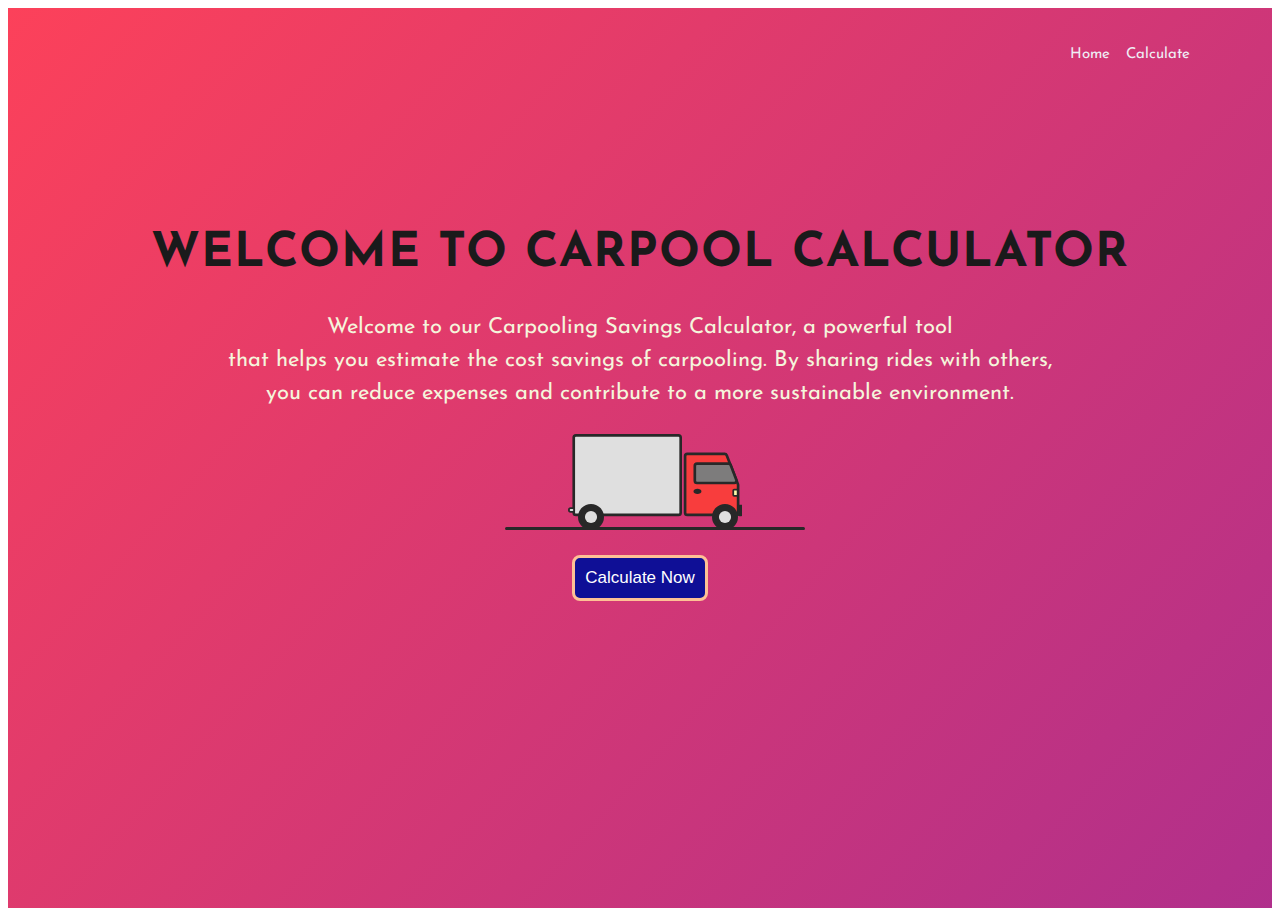
<file: carpool/carpool/index.html>
<!DOCTYPE html>
<html lang="en">

<head>
  <meta charset="UTF-8">
  <meta name="viewport" content="width=device-width, initial-scale=1.0">
  <title>Document</title>
  <link rel="stylesheet" href="style.css">
</head>

<body>
  <div>
    <link href="https://fonts.googleapis.com/css?family=Josefin+Sans" rel="stylesheet">


    <div class="container-fluid">

      <div class="background">
        <div class="cube"></div>
        <div class="cube"></div>
        <div class="cube"></div>
        <div class="cube"></div>
        <div class="cube"></div>
      </div>

      <header>

        <nav>
          <ul>
            <li><a href="index.html">Home</a></li>
            <li><a href="calculate.html">Calculate</a></li>

          </ul>
        </nav>
        <section class="header-content">
          <h1>Welcome to CarPool Calculator</h1>
          <p>Welcome to our Carpooling Savings Calculator, a powerful tool <br>that helps you estimate the cost savings of
            carpooling. By sharing rides with others,<br> you can reduce expenses and contribute to a more sustainable
            environment.
          </p>
          <div class="loader ">
            <div class="truckWrapper">
              <div class="truckBody">
                <svg xmlns="http://www.w3.org/2000/svg" fill="none" viewBox="0 0 198 93" class="trucksvg">
                  <path stroke-width="3" stroke="#282828" fill="#F83D3D" d="M135 22.5H177.264C178.295 22.5 179.22 23.133 179.594 24.0939L192.33 56.8443C192.442 57.1332 192.5 57.4404 192.5 57.7504V89C192.5 90.3807 191.381 91.5 190 91.5H135C133.619 91.5 132.5 90.3807 132.5 89V25C132.5 23.6193 133.619 22.5 135 22.5Z"></path>
                  <path stroke-width="3" stroke="#282828" fill="#7D7C7C" d="M146 33.5H181.741C182.779 33.5 183.709 34.1415 184.078 35.112L190.538 52.112C191.16 53.748 189.951 55.5 188.201 55.5H146C144.619 55.5 143.5 54.3807 143.5 53V36C143.5 34.6193 144.619 33.5 146 33.5Z"></path>
                  <path stroke-width="2" stroke="#282828" fill="#282828" d="M150 65C150 65.39 149.763 65.8656 149.127 66.2893C148.499 66.7083 147.573 67 146.5 67C145.427 67 144.501 66.7083 143.873 66.2893C143.237 65.8656 143 65.39 143 65C143 64.61 143.237 64.1344 143.873 63.7107C144.501 63.2917 145.427 63 146.5 63C147.573 63 148.499 63.2917 149.127 63.7107C149.763 64.1344 150 64.61 150 65Z"></path>
                  <rect stroke-width="2" stroke="#282828" fill="#FFFCAB" rx="1" height="7" width="5" y="63" x="187"></rect>
                  <rect stroke-width="2" stroke="#282828" fill="#282828" rx="1" height="11" width="4" y="81" x="193"></rect>
                  <rect stroke-width="3" stroke="#282828" fill="#DFDFDF" rx="2.5" height="90" width="121" y="1.5" x="6.5"></rect>
                  <rect stroke-width="2" stroke="#282828" fill="#DFDFDF" rx="2" height="4" width="6" y="84" x="1"></rect>
                </svg>
              </div>
              <div class="truckTires">
                <svg xmlns="http://www.w3.org/2000/svg" fill="none" viewBox="0 0 30 30" class="tiresvg">
                  <circle stroke-width="3" stroke="#282828" fill="#282828" r="13.5" cy="15" cx="15"></circle>
                  <circle fill="#DFDFDF" r="7" cy="15" cx="15"></circle>
                </svg>
                <svg xmlns="http://www.w3.org/2000/svg" fill="none" viewBox="0 0 30 30" class="tiresvg">
                  <circle stroke-width="3" stroke="#282828" fill="#282828" r="13.5" cy="15" cx="15"></circle>
                  <circle fill="#DFDFDF" r="7" cy="15" cx="15"></circle>
                </svg>
              </div>
              <div class="road"></div>
              <svg xml:space="preserve" viewBox="0 0 453.459 453.459" xmlns:xlink="http://www.w3.org/1999/xlink" xmlns="http://www.w3.org/2000/svg" id="Capa_1" version="1.1" fill="#000000" class="lampPost">
                <path d="M252.882,0c-37.781,0-68.686,29.953-70.245,67.358h-6.917v8.954c-26.109,2.163-45.463,10.011-45.463,19.366h9.993
      c-1.65,5.146-2.507,10.54-2.507,16.017c0,28.956,23.558,52.514,52.514,52.514c28.956,0,52.514-23.558,52.514-52.514
      c0-5.478-0.856-10.872-2.506-16.017h9.992c0-9.354-19.352-17.204-45.463-19.366v-8.954h-6.149C200.189,38.779,223.924,16,252.882,16
      c29.952,0,54.32,24.368,54.32,54.32c0,28.774-11.078,37.009-25.105,47.437c-17.444,12.968-37.216,27.667-37.216,78.884v113.914
      h-0.797c-5.068,0-9.174,4.108-9.174,9.177c0,2.844,1.293,5.383,3.321,7.066c-3.432,27.933-26.851,95.744-8.226,115.459v11.202h45.75
      v-11.202c18.625-19.715-4.794-87.527-8.227-115.459c2.029-1.683,3.322-4.223,3.322-7.066c0-5.068-4.107-9.177-9.176-9.177h-0.795
      V196.641c0-43.174,14.942-54.283,30.762-66.043c14.793-10.997,31.559-23.461,31.559-60.277C323.202,31.545,291.656,0,252.882,0z
      M232.77,111.694c0,23.442-19.071,42.514-42.514,42.514c-23.442,0-42.514-19.072-42.514-42.514c0-5.531,1.078-10.957,3.141-16.017
      h78.747C231.693,100.736,232.77,106.162,232.77,111.694z"></path>
              </svg>
              
            </div>
            
          </div>
          <div>
            <button>
               <a href="calculate.html">Calculate Now</a> 
                <div class="star-1">
                    <svg xmlns="http://www.w3.org/2000/svg" xml:space="preserve" version="1.1"
                        style="shape-rendering:geometricPrecision; text-rendering:geometricPrecision; image-rendering:optimizeQuality; fill-rule:evenodd; clip-rule:evenodd"
                        viewBox="0 0 784.11 815.53" xmlns:xlink="http://www.w3.org/1999/xlink">
                        <defs></defs>
                        <g id="Layer_x0020_1">
                            <metadata id="CorelCorpID_0Corel-Layer"></metadata>
                            <path class="fil0"
                                d="M392.05 0c-20.9,210.08 -184.06,378.41 -392.05,407.78 207.96,29.37 371.12,197.68 392.05,407.74 20.93,-210.06 184.09,-378.37 392.05,-407.74 -207.98,-29.38 -371.16,-197.69 -392.06,-407.78z">
                            </path>
                        </g>
                    </svg>
                </div>
                <div class="star-2">
                    <svg xmlns="http://www.w3.org/2000/svg" xml:space="preserve" version="1.1"
                        style="shape-rendering:geometricPrecision; text-rendering:geometricPrecision; image-rendering:optimizeQuality; fill-rule:evenodd; clip-rule:evenodd"
                        viewBox="0 0 784.11 815.53" xmlns:xlink="http://www.w3.org/1999/xlink">
                        <defs></defs>
                        <g id="Layer_x0020_1">
                            <metadata id="CorelCorpID_0Corel-Layer"></metadata>
                            <path class="fil0"
                                d="M392.05 0c-20.9,210.08 -184.06,378.41 -392.05,407.78 207.96,29.37 371.12,197.68 392.05,407.74 20.93,-210.06 184.09,-378.37 392.05,-407.74 -207.98,-29.38 -371.16,-197.69 -392.06,-407.78z">
                            </path>
                        </g>
                    </svg>
                </div>
                <div class="star-3">
                    <svg xmlns="http://www.w3.org/2000/svg" xml:space="preserve" version="1.1"
                        style="shape-rendering:geometricPrecision; text-rendering:geometricPrecision; image-rendering:optimizeQuality; fill-rule:evenodd; clip-rule:evenodd"
                        viewBox="0 0 784.11 815.53" xmlns:xlink="http://www.w3.org/1999/xlink">
                        <defs></defs>
                        <g id="Layer_x0020_1">
                            <metadata id="CorelCorpID_0Corel-Layer"></metadata>
                            <path class="fil0"
                                d="M392.05 0c-20.9,210.08 -184.06,378.41 -392.05,407.78 207.96,29.37 371.12,197.68 392.05,407.74 20.93,-210.06 184.09,-378.37 392.05,-407.74 -207.98,-29.38 -371.16,-197.69 -392.06,-407.78z">
                            </path>
                        </g>
                    </svg>
                </div>
                <div class="star-4">
                    <svg xmlns="http://www.w3.org/2000/svg" xml:space="preserve" version="1.1"
                        style="shape-rendering:geometricPrecision; text-rendering:geometricPrecision; image-rendering:optimizeQuality; fill-rule:evenodd; clip-rule:evenodd"
                        viewBox="0 0 784.11 815.53" xmlns:xlink="http://www.w3.org/1999/xlink">
                        <defs></defs>
                        <g id="Layer_x0020_1">
                            <metadata id="CorelCorpID_0Corel-Layer"></metadata>
                            <path class="fil0"
                                d="M392.05 0c-20.9,210.08 -184.06,378.41 -392.05,407.78 207.96,29.37 371.12,197.68 392.05,407.74 20.93,-210.06 184.09,-378.37 392.05,-407.74 -207.98,-29.38 -371.16,-197.69 -392.06,-407.78z">
                            </path>
                        </g>
                    </svg>
                </div>
                <div class="star-5">
                    <svg xmlns="http://www.w3.org/2000/svg" xml:space="preserve" version="1.1"
                        style="shape-rendering:geometricPrecision; text-rendering:geometricPrecision; image-rendering:optimizeQuality; fill-rule:evenodd; clip-rule:evenodd"
                        viewBox="0 0 784.11 815.53" xmlns:xlink="http://www.w3.org/1999/xlink">
                        <defs></defs>
                        <g id="Layer_x0020_1">
                            <metadata id="CorelCorpID_0Corel-Layer"></metadata>
                            <path class="fil0"
                                d="M392.05 0c-20.9,210.08 -184.06,378.41 -392.05,407.78 207.96,29.37 371.12,197.68 392.05,407.74 20.93,-210.06 184.09,-378.37 392.05,-407.74 -207.98,-29.38 -371.16,-197.69 -392.06,-407.78z">
                            </path>
                        </g>
                    </svg>
                </div>
                <div class="star-6">
                    <svg xmlns="http://www.w3.org/2000/svg" xml:space="preserve" version="1.1"
                        style="shape-rendering:geometricPrecision; text-rendering:geometricPrecision; image-rendering:optimizeQuality; fill-rule:evenodd; clip-rule:evenodd"
                        viewBox="0 0 784.11 815.53" xmlns:xlink="http://www.w3.org/1999/xlink">
                        <defs></defs>
                        <g id="Layer_x0020_1">
                            <metadata id="CorelCorpID_0Corel-Layer"></metadata>
                            <path class="fil0"
                                d="M392.05 0c-20.9,210.08 -184.06,378.41 -392.05,407.78 207.96,29.37 371.12,197.68 392.05,407.74 20.93,-210.06 184.09,-378.37 392.05,-407.74 -207.98,-29.38 -371.16,-197.69 -392.06,-407.78z">
                            </path>
                        </g>
                    </svg>
                </div>
            </button>
        
        
        </div>
        
        </section>
      </header>
      
    </div>
    
  </div>
</body>

</html>
</file>
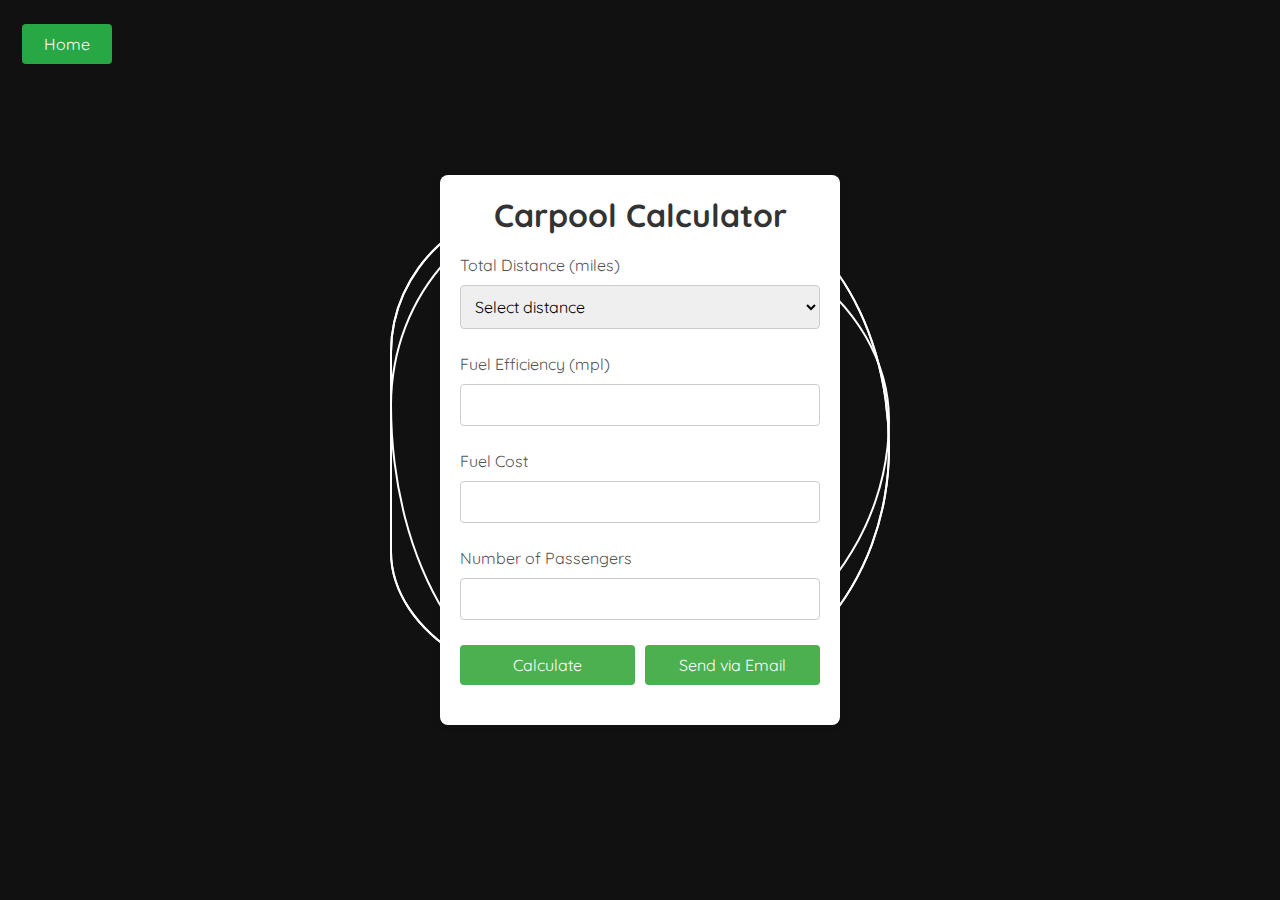
<file: carpool/carpool/calculate.html>
<!DOCTYPE html>
<html lang="en">
<head>
    <meta charset="UTF-8">
    <meta name="viewport" content="width=device-width, initial-scale=1.0">
    <title>Carpool Calculator</title>
    <link rel="stylesheet" href="calculate.css">
    <style>
        .form-group {
            margin-bottom: 15px;
        }
        .form-buttons {
            display: flex;
            gap: 10px;
        }
        select, input[type="number"] {
            width: 100%;
            padding: 10px;
            margin-top: 5px;
            margin-bottom: 10px;
            border: 1px solid #ccc;
            border-radius: 4px;
            font-size: 16px;
        }
        select:focus, input[type="number"]:focus {
            border-color: #4CAF50;
            outline: none;
            box-shadow: 0 0 5px rgba(76, 175, 80, 0.5);
        }
        input[type="number"]#totalDistance {
            display: none;
            margin-top: 10px;
        }
        button {
            padding: 10px 15px;
            border: none;
            border-radius: 4px;
            background-color: #4CAF50;
            color: white;
            font-size: 16px;
            cursor: pointer;
        }
        button:hover {
            background-color: #45a049;
        }
    </style>
</head>
<body>
    <div class="home">
        <a href="index.html"><button>Home</button></a>
    </div>
    <div class="ring">
        <i style="--clr:#00ff0a;"></i>
        <i style="--clr:#ff0057;"></i>
        <i style="--clr:#fffd44;"></i>
    </div>
   
    <div class="container">
        <h1>Carpool Calculator</h1>
        <form id="carpoolForm">
            <div class="form-group">
                <label for="totalDistance">Total Distance (miles)</label>
                <select id="totalDistanceDropdown" name="totalDistanceDropdown" onchange="toggleDistanceInput()">
                    <option value="" disabled selected>Select distance</option>
                    <option value="5">Bistupur (5 miles)</option>
                    <option value="10">Sakchi (10 miles)</option>
                    <option value="15">Kadma (15 miles)</option>
                    <option value="20">Sonari (20 miles)</option>
                    <option value="other">Other</option>
                </select>
                <input type="number" id="totalDistance" name="totalDistance" placeholder="Enter distance">
            </div>
            <div class="form-group">
                <label for="fuelEfficiency">Fuel Efficiency (mpl)</label>
                <input type="number" id="fuelEfficiency" name="fuelEfficiency" required>
            </div>
            <div class="form-group">
                <label for="fuelCost">Fuel Cost </label>
                <input type="number" id="fuelCost" name="fuelCost" required>
            </div>
            <div class="form-group">
                <label for="numPassengers">Number of Passengers</label>
                <input type="number" id="numPassengers" name="numPassengers" required>
            </div>
            <div class="form-buttons">
                <button type="button" onclick="calculateCost()">Calculate</button>
                <button type="button" onclick="sendEmail()">Send via Email</button>
            </div>
        </form>
        <div id="result"></div>
    </div>

    <script>
        function toggleDistanceInput() {
            var dropdown = document.getElementById("totalDistanceDropdown");
            var input = document.getElementById("totalDistance");
            if (dropdown.value === "other") {
                input.style.display = "block";
                input.required = true;
            } else {
                input.style.display = "none";
                input.required = false;
            }
        }

        function calculateCost() {
            var dropdown = document.getElementById("totalDistanceDropdown");
            var distance = dropdown.value === "other" ? document.getElementById("totalDistance").value : dropdown.value;
            var fuelEfficiency = document.getElementById("fuelEfficiency").value;
            var fuelCost = document.getElementById("fuelCost").value;
            var numPassengers = document.getElementById("numPassengers").value;

            if (distance && fuelEfficiency && fuelCost && numPassengers) {
                var totalFuel = distance / fuelEfficiency;
                var totalCost = totalFuel * fuelCost;
                var costPerPerson = totalCost / numPassengers;

                document.getElementById("result").innerText = "Total Cost: " + totalCost.toFixed(2) + "\nCost Per Person: " + costPerPerson.toFixed(2);
            } else {
                document.getElementById("result").innerText = "Please fill out all required fields.";
            }
        }

        function sendEmail() {
            var result = document.getElementById("result").innerText;
            if (result) {
                var email = prompt("Enter recipient email address:");
                if (email) {
                    var subject = "Carpool Calculator Result";
                    var body = encodeURIComponent(result);
                    window.location.href = `mailto:${email}?subject=${subject}&body=${body}`;
                }
            } else {
                alert("Please calculate the cost first.");
            }
        }
    </script>
</body>
</html>
</file>
<file: carpool/carpool/style.css>
@media (prefers-reduced-motion) {
}


body {
    font-family: 'Josefin Sans', sans-serif;
    box-sizing: border-box;
  }
  .container-fluid{
    height: 90%;
    margin: 0;
    padding: 0;
    width: 100%;
    background: #FFF;
  }

  .background {
    background: linear-gradient(132deg, #FC415A, #591BC5, #212335);
    background-size: 450% 400%;
    animation: Gradient 15s ease infinite;
    position: relative;
    height: 100vh;
    width: 100%;
    overflow: hidden;
    padding:0;
    margin:0px;
  }
  .cube {
    position: absolute;
    top: 80vh;
    left: 45vw;
    width: 10px;
    height: 10px;
    border: solid 1px #D7D4E4;
    transform-origin: top left;
    transform: scale(0) rotate(0deg) translate(-50%, -50%);
    animation: cube 12s ease-in forwards infinite;
  }
  .cube:nth-child(2n) {
    border-color: #FFF ;
  }
  .cube:nth-child(2) {
    animation-delay: 2s;
    left: 25vw;
    top: 40vh;
  }
  .cube:nth-child(3) {
    animation-delay: 4s;
    left: 75vw;
    top: 50vh;
  }
  .cube:nth-child(4) {
    animation-delay: 6s;
    left: 90vw;
    top: 10vh;
  }
  .cube:nth-child(5) {
    animation-delay: 8s;
    left: 10vw;
    top: 85vh;
  }
  .cube:nth-child(6) {
    animation-delay: 10s;
    left: 50vw;
    top: 10vh;
  }

  header{
    position: absolute;
    top:0%;
    left: 0%;
    width:100%;
    margin: 0;
    padding: 0;
  }

  nav{
    color: #FFF;
    float: right;
    margin:30px 90px;
  }
  nav ul{
    list-style: none;
  }
  nav ul li {
    float: left;
    transition: .3s;
  }
  nav ul li a{
    text-decoration: none;
    color: #EFEEF5;
    transition: .5;
    font-size: 15px;
    margin-left:16px;
  }
  nav ul li:hover a{
    text-decoration: none;
   
    
  }
  nav ul li:hover{
 
   cursor: pointer;
    
  }
  
 
  
  .header-content{
    margin-top:18%;
    text-align: center;
    color:  #1a1a1b;
  }
  .header-content h1{
    text-transform: uppercase;
    font-size: 3rem;
    letter-spacing: 1px;
  }
  .header-content p {
    font-size: 22px;
    line-height: 1.5;
    margin: 20px auto;
    color:beige;
  }
 
  @keyframes Gradient {
    0% {
      background-position: 0% 50%;
    }
    50% {
      background-position: 100% 50%;
    }
    100% {
      background-position: 0% 50%;
    }
  }
  @keyframes cube {
    from {
      transform: scale(0) rotate(0deg) translate(-50%, -50%)  ;
      opacity: 1;
    }
    to {
      transform: scale(20) rotate(960deg) translate(-50%, -50%);
      opacity: 0;
    }
  }
.loader {
  width: fit-content;
  height: fit-content;
  display: flex;
  align-items: start;
  justify-content: start;
  margin-left: 505px;
  
}

.truckWrapper {
  width: 300px;
  height: 100px;
  display: flex;
  flex-direction: column;
  position: relative;
  align-items: center;
  justify-content: flex-end;
  overflow-x: hidden;
 
}

.truckBody {

  width: 175px;
  height: fit-content;
  margin-bottom: 6px;
  animation: motion 1s linear infinite;
}

@keyframes motion {
  0% {
    transform: translateY(0px);
  }
  50% {
    transform: translateY(3px);
  }
  100% {
    transform: translateY(0px);
  }
}

.truckTires {
  width: 160px;
  height: fit-content;
  display: flex;
  align-items: center;
  justify-content: space-between;
  padding: 0px 10px 0px 15px;
  position: absolute;
  bottom: 0;

}
.truckTires svg {
  width: 26px;
}

.road {
  width: 100%;
  height: 2.9px;
  background-color: #282828;
  position: relative;
  bottom: 0;
  align-self: flex-end;
  border-radius: 3px;
}
.road::before {
  content: "";
  position: absolute;
  width: 20px;
  height: 100%;
  background-color: #282828;
  right: -50%;
  border-radius: 3px;
  animation: roadAnimation 1.4s linear infinite;
  border-left: 10px solid white;
}
.road::after {
  content: "";
  position: absolute;
  width: 10px;
  height: 100%;
  background-color: #282828;
  right: -65%;
  border-radius: 3px;
  animation: roadAnimation 1.8s linear infinite;
  border-left: 4px solid white;
}

.lampPost {
  position: absolute;
  bottom: 0;
  right: -90%;
  height: 90px;
  animation: roadAnimation 1.6s linear infinite;
}

@keyframes roadAnimation {
  0% {
    transform: translateX(0px);
  }
  100% {
    transform: translateX(-350px);
  }
}

 button {
            position: relative;
            padding: 9px 20px;
            background: #0f0f96;
            font-size: 17px;
            font-weight: 500;
            
            border: 3px solid #fec195;
            border-radius: 8px;
            box-shadow: 0 0 0 #fec1958c;
            transition: all 0.3s ease-in-out;
            cursor: pointer;
           padding: 10px;
           margin-top: 25px;
           
        }
        button a{
border: none;
          text-decoration: none;
          color: white;
        }

        .star-1 {
            position: absolute;
            top: 20%;
            left: 20%;
            width: 25px;
            height: auto;
            filter: drop-shadow(0 0 0 #fffdef);
            z-index: -5;
            transition: all 1s cubic-bezier(0.05, 0.83, 0.43, 0.96);
        }

        .star-2 {
            position: absolute;
            top: 45%;
            left: 45%;
            width: 15px;
            height: auto;
            filter: drop-shadow(0 0 0 #fffdef);
            z-index: -5;
            transition: all 1s cubic-bezier(0, 0.4, 0, 1.01);
        }

        .star-3 {
            position: absolute;
            top: 40%;
            left: 40%;
            width: 5px;
            height: auto;
            filter: drop-shadow(0 0 0 #fffdef);
            z-index: -5;
            transition: all 1s cubic-bezier(0, 0.4, 0, 1.01);
        }

        .star-4 {
            position: absolute;
            top: 20%;
            left: 40%;
            width: 8px;
            height: auto;
            filter: drop-shadow(0 0 0 #fffdef);
            z-index: -5;
            transition: all 0.8s cubic-bezier(0, 0.4, 0, 1.01);
        }

        .star-5 {
            position: absolute;
            top: 25%;
            left: 45%;
            width: 15px;
            height: auto;
            filter: drop-shadow(0 0 0 #eff3ff);
            z-index: -5;
            transition: all 0.6s cubic-bezier(0, 0.4, 0, 1.01);
        }

        .star-6 {
            position: absolute;
            top: 5%;
            left: 50%;
            width: 5px;
            height: auto;
            filter: drop-shadow(0 0 0 #fffdef);
            z-index: -5;
            transition: all 0.8s ease;
        }

        button a:hover {
           cursor:progress;
           background-color: #D7D4E4;
            text-decoration: none;
            box-shadow: 0 0 25px #fec1958c;
            color: #1a1a1b;
        }

button:hover {
  cursor:progress;
  background-color: #D7D4E4;
  color: #1a1a1b;
   text-decoration: none;
   box-shadow: 0 0 25px #fec1958c;
}
        button:hover .star-1 {
            position: absolute;
            top: -80%;
            left: -30%;
            width: 25px;
            height: auto;
            filter: drop-shadow(0 0 10px #fffdef);
            z-index: 2;
        }

        button:hover .star-2 {
            position: absolute;
            top: -25%;
            left: 10%;
            width: 15px;
            height: auto;
            filter: drop-shadow(0 0 10px #fffdef);
            z-index: 2;
        }
/* 
        button:hover .star-3 {
            position: absolute;
            top: 55%;
            left: 25%;
            width: 5px;
            height: auto;
            filter: drop-shadow(0 0 10px #fffdef);
            z-index: 2;
        }

        button:hover .star-4 {
            position: absolute;
            top: 30%;
            left: 80%;
            width: 8px;
            height: auto;
            filter: drop-shadow(0 0 10px #fffdef);
            z-index: 2;
        }

        button:hover .star-5 {
            position: absolute;
            top: 25%;
            left: 115%;
            width: 15px;
            height: auto;
            filter: drop-shadow(0 0 10px #fffdef);
            z-index: 2;
        }

        button:hover .star-6 {
            position: absolute;
            top: 5%;
            left: 60%;
            width: 5px;
            height: auto;
            filter: drop-shadow(0 0 10px #fffdef);
            z-index: 2;
        }

        .fil0 {
            fill: #fffdef;
        }
</file>
<file: carpool/carpool/calculate.css>
@import url("https://fonts.googleapis.com/css2?family=Quicksand:wght@300&display=swap");

* {
  margin: 0;
  padding: 0;
  box-sizing: border-box;
  font-family: "Quicksand", sans-serif;
}

body {
  display: flex;
  justify-content: center;
  align-items: center;
  min-height: 100vh;
  background: #111;
  width: 100%;
  overflow: hidden;
  position: relative;
}

.home {
  position: absolute;
  top: 20px;
  left: 20px;
  z-index: 3; 
}

.home button {
  background-color: #28a745;
  border: none;
  color: white;
  padding: 10px 20px;
  text-align: center;
  text-decoration: none;
  display: inline-block;
  font-size: 16px;
  margin: 4px 2px;
  cursor: pointer;
  border-radius: 4px;
}

.home button:hover {
  background-color: #85cd11;
}


.ring {
  position: absolute;
  width: 500px;
  height: 500px;
  display: flex;
  justify-content: center;
  align-items: center;
  z-index: 1;
}

.ring i {
  position: absolute;
  inset: 0;
  border: 2px solid #fff;
  transition: 0.5s;
}

.ring i:nth-child(1) {
  border-radius: 38% 62% 63% 37% / 41% 44% 56% 59%;
  animation: animate 6s linear infinite;
}

.ring i:nth-child(2) {
  border-radius: 41% 44% 56% 59% / 38% 62% 63% 37%;
  animation: animate 4s linear infinite;
}

.ring i:nth-child(3) {
  border-radius: 41% 44% 56% 59% / 38% 62% 63% 37%;
  animation: animate2 10s linear infinite;
}

.ring:hover i {
  border: 6px solid var(--clr);
  filter: drop-shadow(0 0 20px var(--clr));
}

@keyframes animate {
  0% {
    transform: rotate(0deg);
  }
  100% {
    transform: rotate(360deg);
  }
}

@keyframes animate2 {
  0% {
    transform: rotate(360deg);
  }
  100% {
    transform: rotate(0deg);
  }
}

.container {
  background-color: #fff;
  padding: 20px;
  border-radius: 8px;
  box-shadow: 0 0 10px rgba(0, 0, 0, 0.1);
  width: 100%;
  max-width: 400px;
  z-index: 2; /* Ensure it appears above the rings */
  position: relative; /* Ensure it is placed correctly in relation to the rings */
}

h1 {
  text-align: center;
  margin-bottom: 20px;
  color: #333;
}

.form-group {
  margin-bottom: 15px;
}

label {
  display: block;
  margin-bottom: 5px;
  color: #555;
}

input {
  width: 100%;
  padding: 8px;
  border: 1px solid #ccc;
  border-radius: 4px;
}

button {
  width: 100%;
  padding: 10px;
  background-color: #28a745;
  border: none;
  border-radius: 4px;
  color: #fff;
  font-size: 16px;
  cursor: pointer;
}

button:hover {
  background-color: #218838;
}

#result {
  margin-top: 20px;
  text-align: center;
  color: #333;
}
</file>
